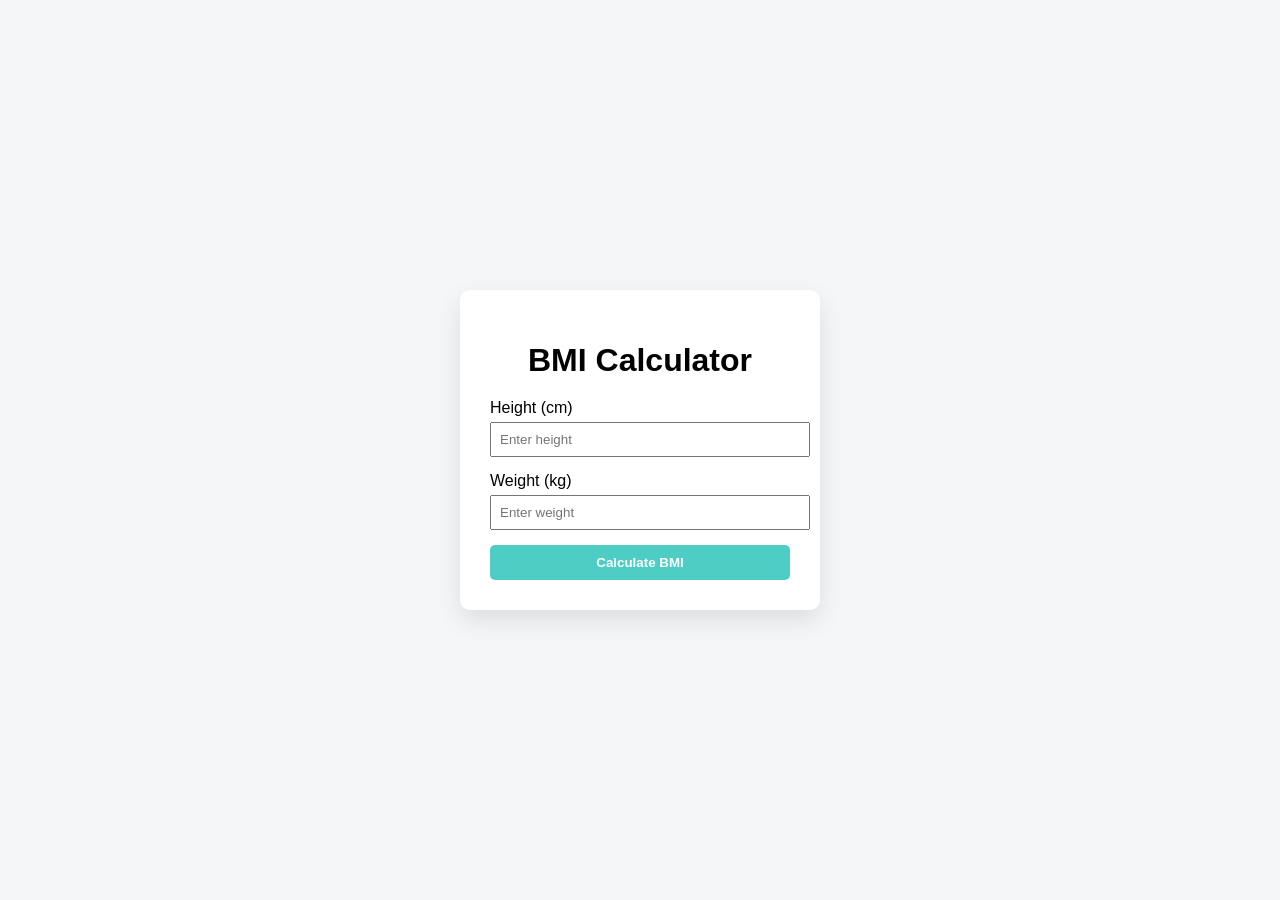
<file: 11_DOM/05_Projects/bmi-calculator/index.html>
<!doctype html>
<html lang="en">
  <head>
    <meta charset="UTF-8" />
    <title>BMI Calculator</title>
    <link rel="stylesheet" href="style.css" />
  </head>
  <body>
    <div class="container">
      <h1>BMI Calculator</h1>

      <form id="bmi-form">
        <div class="input-group">
          <label>Height (cm)</label>
          <input
            type="number"
            id="height"
            placeholder="Enter height"
            required
          />
        </div>

        <div class="input-group">
          <label>Weight (kg)</label>
          <input
            type="number"
            id="weight"
            placeholder="Enter weight"
            required
          />
        </div>

        <button type="submit">Calculate BMI</button>
      </form>

      <div id="result" class="hidden">
        <h2>Your BMI: <span id="bmi-value"></span></h2>
        <p id="bmi-status"></p>
      </div>
    </div>

    <script src="script.js"></script>
  </body>
</html>
</file>
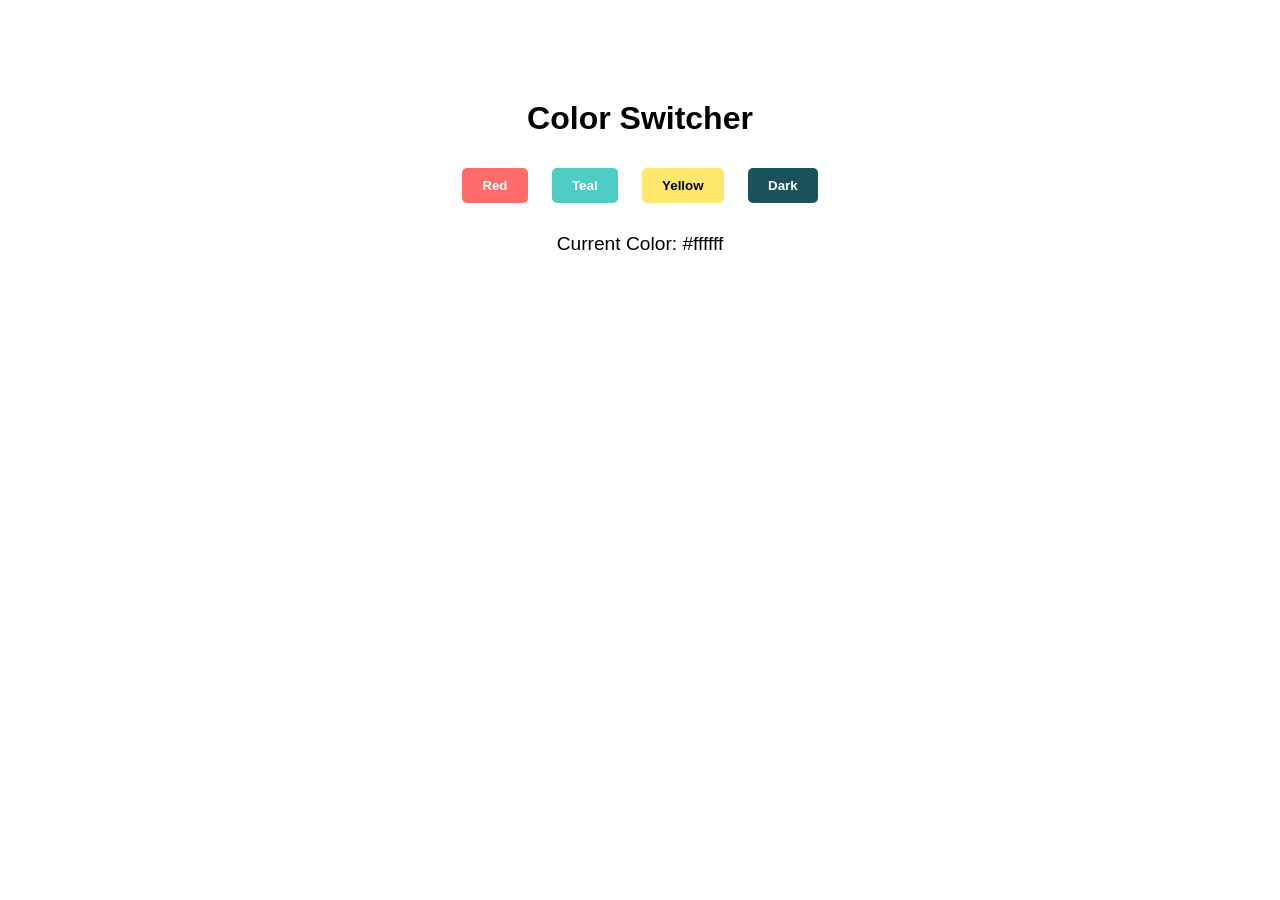
<file: 11_DOM/05_Projects/color-switcher/index.html>
<!doctype html>
<html lang="en">
  <head>
    <meta charset="UTF-8" />
    <title>Color Switcher</title>
    <link rel="stylesheet" href="style.css" />
  </head>
  <body>
    <div class="container">
      <h1>Color Switcher</h1>

      <div class="buttons">
        <button class="color-btn" data-color="#ff6b6b">Red</button>
        <button class="color-btn" data-color="#4ecdc4">Teal</button>
        <button class="color-btn" data-color="#ffe66d">Yellow</button>
        <button class="color-btn" data-color="#1a535c">Dark</button>
      </div>

      <p id="color-code">Current Color: #ffffff</p>
    </div>

    <script src="script.js"></script>
  </body>
</html>
</file>
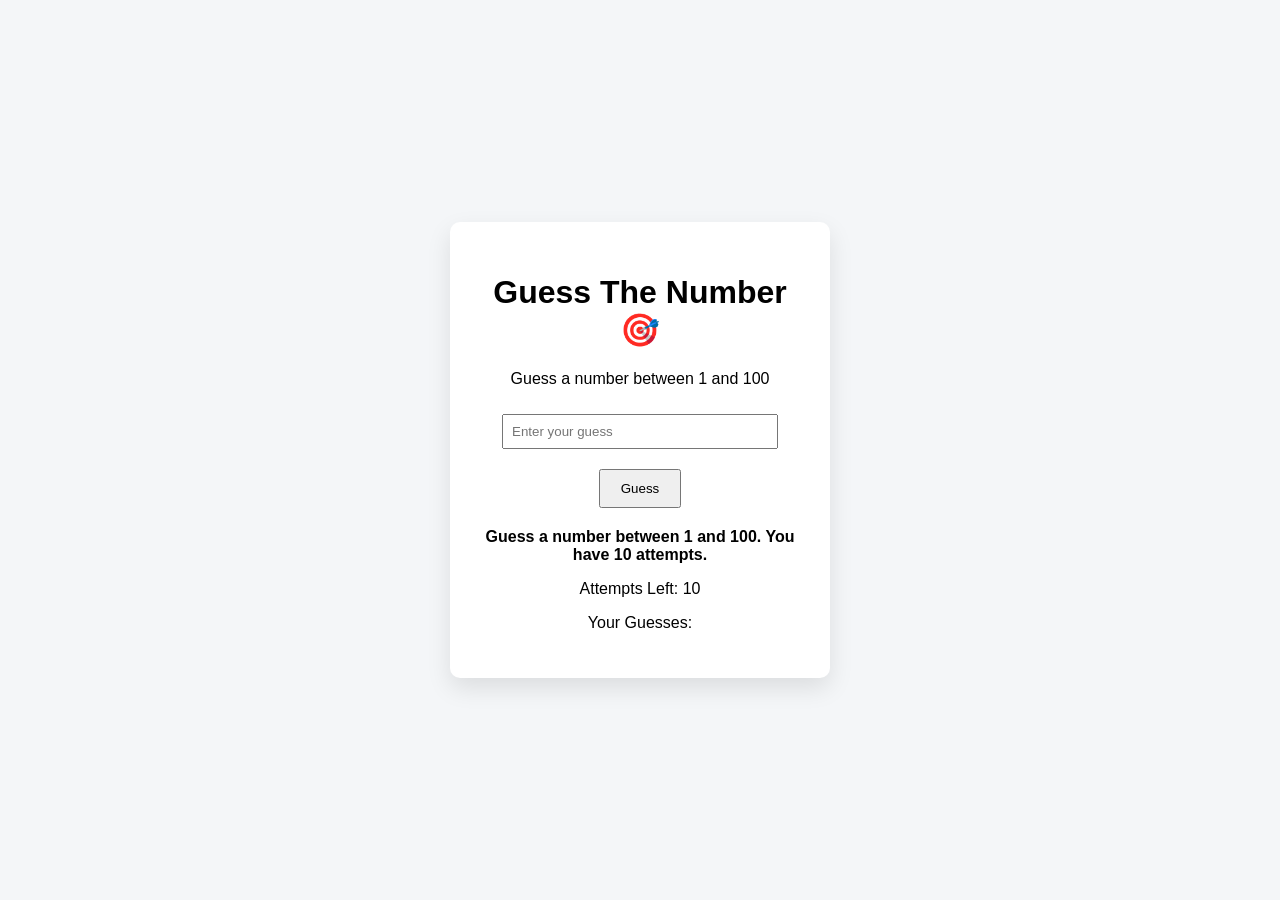
<file: 11_DOM/05_Projects/guess-number/index.html>
<!doctype html>
<html lang="en">
  <head>
    <meta charset="UTF-8" />
    <title>Guess The Number</title>
    <link rel="stylesheet" href="style.css" />
  </head>
  <body>
    <div class="container">
      <h1>Guess The Number 🎯</h1>
      <p>Guess a number between 1 and 100</p>

      <input type="number" id="guess-input" placeholder="Enter your guess" />
      <button id="guess-btn">Guess</button>

      <p id="message"></p>
      <p>Attempts Left: <span id="attempts">10</span></p>
      <p>Your Guesses: <span id="guesses"></span></p>

      <button id="restart-btn" class="hidden">Restart Game</button>
    </div>

    <script src="script.js"></script>
  </body>
</html>
</file>
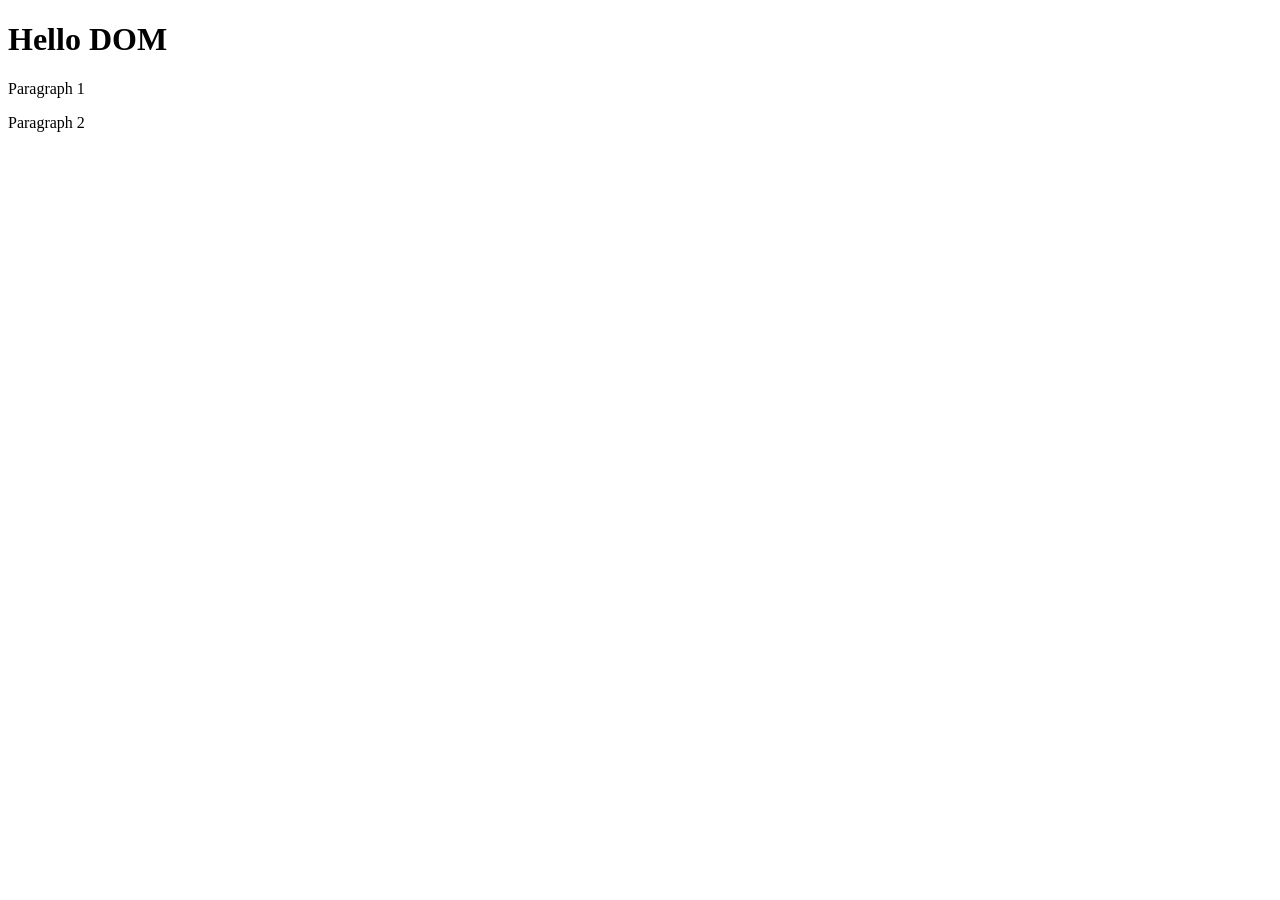
<file: 11_DOM/01_Select/select.html>
<!doctype html>
<html lang="en">
  <head>
    <meta charset="UTF-8" />
    <meta name="viewport" content="width=device-width, initial-scale=1.0" />
    <title>Select Elements</title>
  </head>
  <body>
    <h1 id="title">Hello DOM</h1>
    <p class="text">Paragraph 1</p>
    <p class="text">Paragraph 2</p>
    <script src="./select.js"></script>
  </body>
</html>
</file>
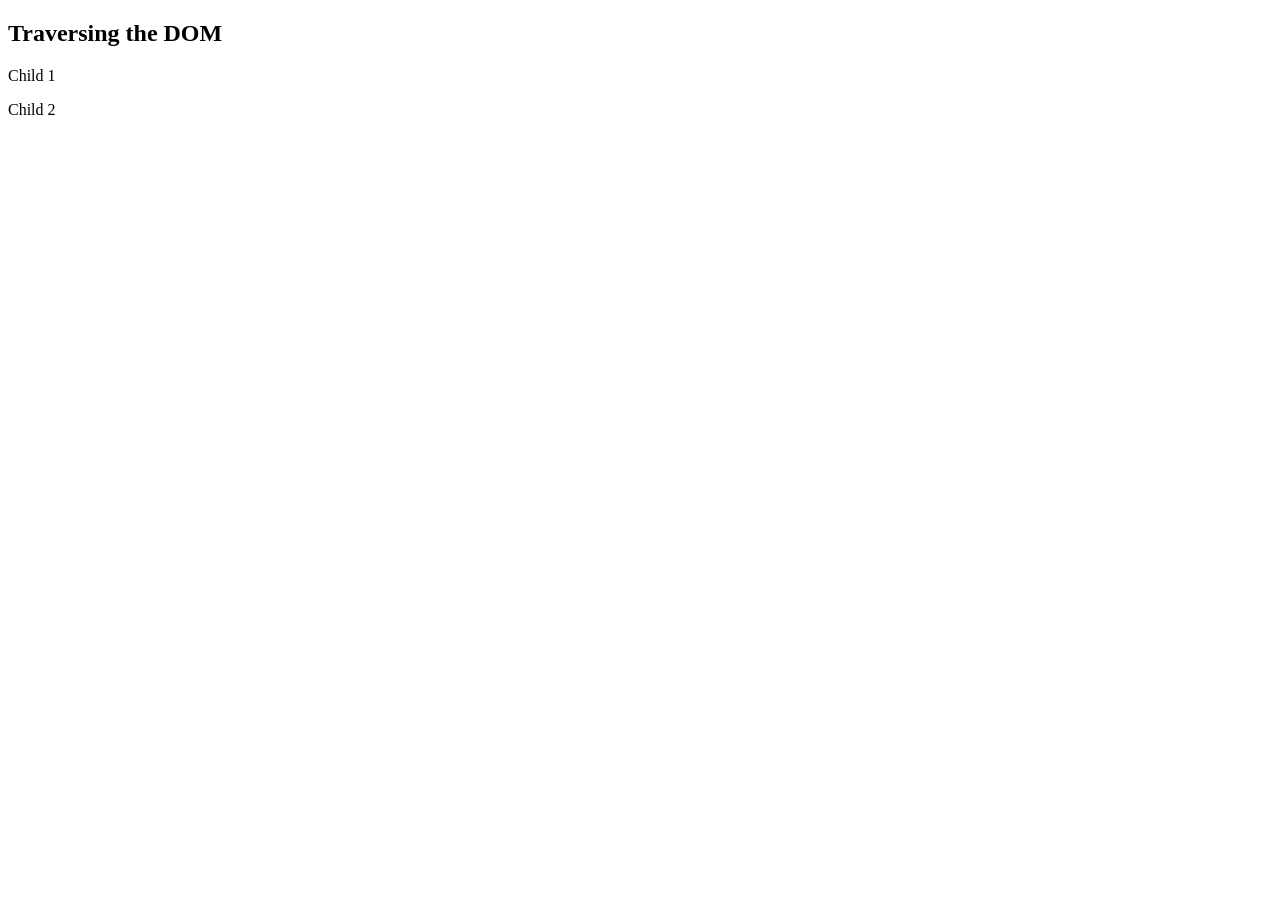
<file: 11_DOM/02_Traversing/traversing.html>
<!doctype html>
<html>
  <body>
    <div id="parent">
      <h2>Traversing the DOM</h2>
      <p>Child 1</p>
      <p>Child 2</p>
    </div>

    <script src="./traversing.js"></script>
  </body>
</html>
</file>
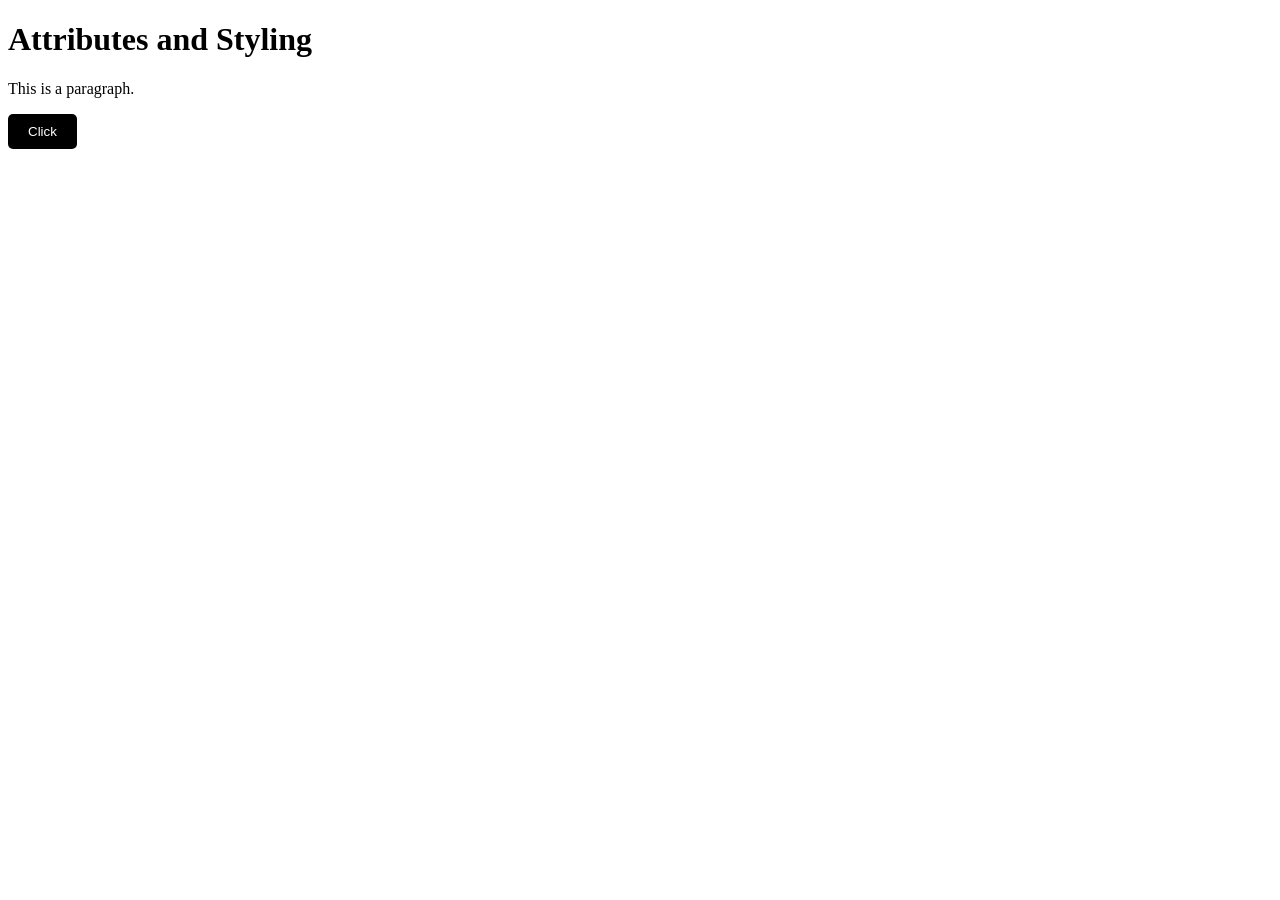
<file: 11_DOM/03_Manipulating-DOM/attribute-and-styling.html>
<!doctype html>
<html lang="en">
  <head>
    <meta charset="UTF-8" />
    <meta name="viewport" content="width=device-width, initial-scale=1.0" />
    <title>Attributes and Styling</title>
  </head>
  <body>
    <h1>Attributes and Styling</h1>
    <p id="paragraph">This is a paragraph.</p>
    <button id="btn" isLoading="true">Click</button>
    <script src="attribute-and-styling.js"></script>
  </body>
</html>
</file>
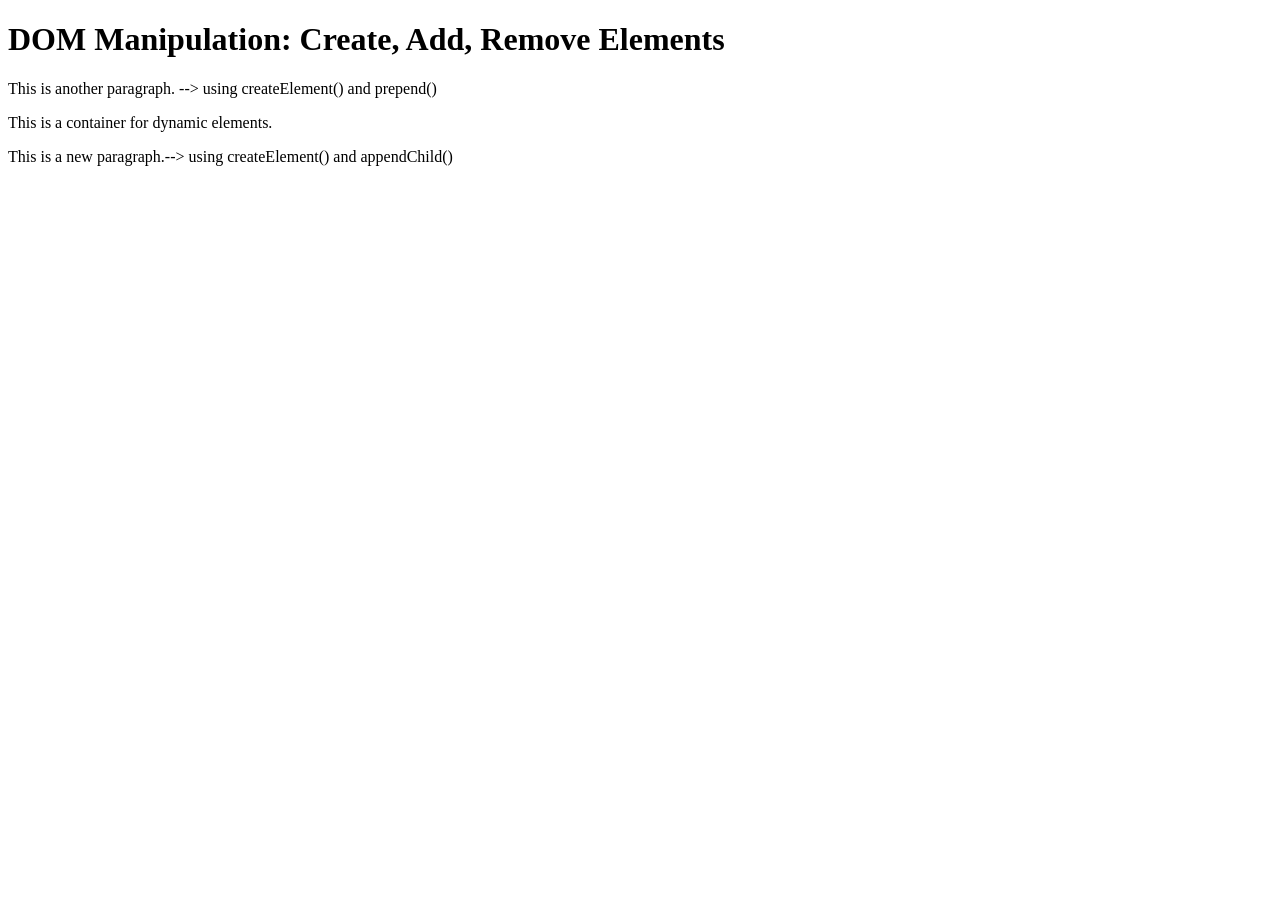
<file: 11_DOM/03_Manipulating-DOM/create-add-remove-elements.html>
<!doctype html>
<html lang="en">
  <head>
    <meta charset="UTF-8" />
    <meta name="viewport" content="width=device-width, initial-scale=1.0" />
    <title>Create Add Remove Elements</title>
  </head>
  <body>
    <h1>DOM Manipulation: Create, Add, Remove Elements</h1>

    <div id="container">
      <p>This is a container for dynamic elements.</p>
    </div>

   <ul id="list">
    <li>Item 1</li>
    <li id="remove">Item 2</li>
  </ul>


    <script src="create-add-remove-elements.js"></script>
    </script>
  </body>
</html>
</file>
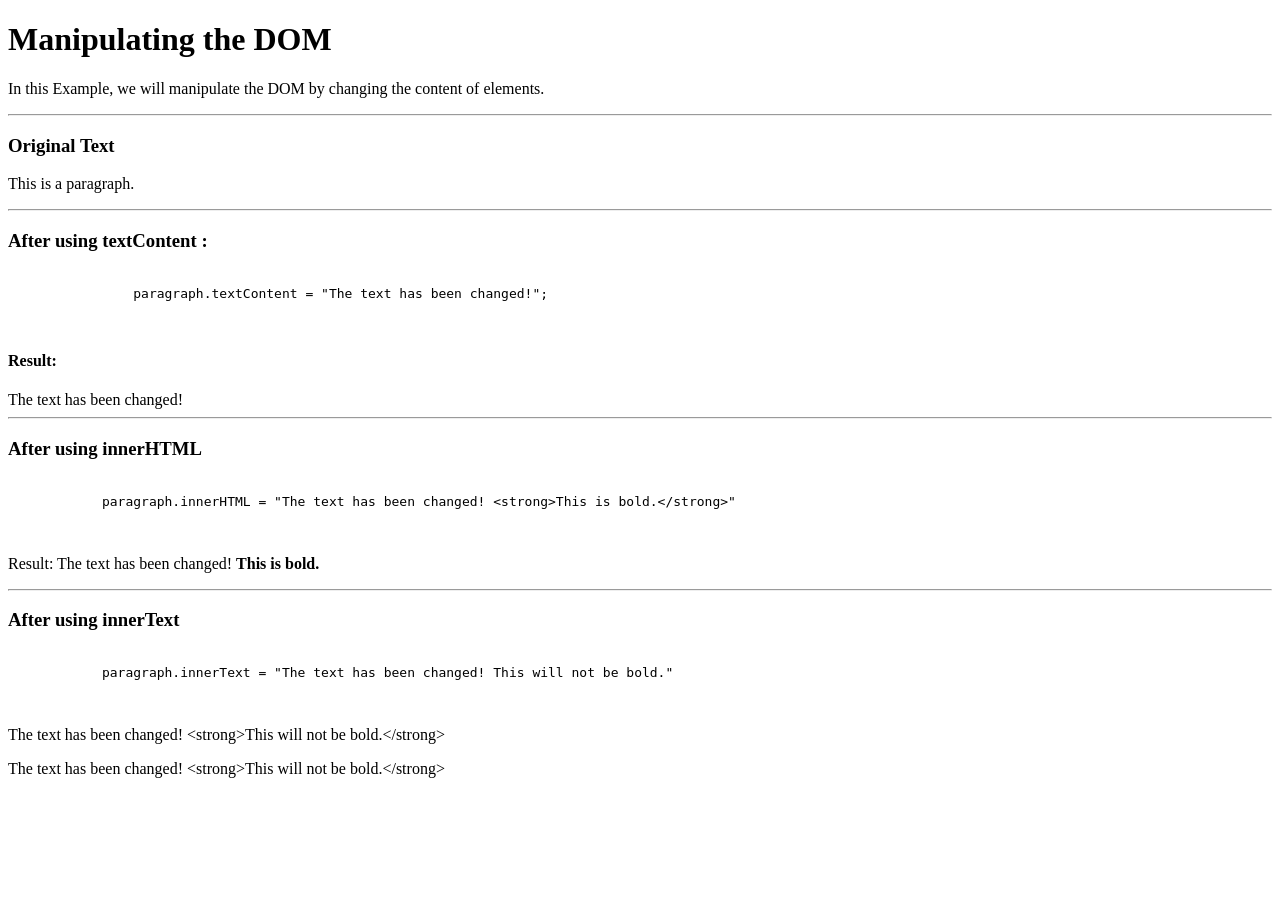
<file: 11_DOM/03_Manipulating-DOM/manipulating.html>
<!doctype html>
<html lang="en">
  <head>
    <meta charset="UTF-8" />
    <meta name="viewport" content="width=device-width, initial-scale=1.0" />
    <title>Manipulating the DOM</title>
  </head>
  <body>
    <h1>Manipulating the DOM</h1>
    <p>
      In this Example, we will manipulate the DOM by changing the content of
      elements.
    </p>
    <div>
      <hr />
      <h3>Original Text</h3>
      <p>This is a paragraph.</p>
      <hr />
      <span>
        <h3>After using textContent :</h3>
        <pre>
            <code>
                paragraph.textContent = "The text has been changed!";
            </code>
        </pre>
      </span>
      <span>
        <h4>Result:</h4>
        The text has been changed!</span
      >
      <hr />

      <h3>After using innerHTML</h3>
      <pre>
        <code>
            paragraph.innerHTML = "The text has been changed! &lt;strong&gt;This is bold.&lt;/strong&gt;"
        </code>
      </pre>
      <p>Result: The text has been changed! <strong>This is bold.</strong></p>

      <hr />
      <h3>After using innerText</h3>
      <pre>
        <code>
            paragraph.innerText = "The text has been changed! This will not be bold."
        </code>
      </pre>
      <p>
        The text has been changed! &lt;strong&gt;This will not be
        bold.&lt;/strong&gt;
      </p>
    </div>
    <!-- the paragraph element where dom manipulation will occur -->
    <p id="paragraph">This is a paragraph.</p>
    <!-- <button id="changeTextButton">Change Text</button> -->

    <script src="manipulating.js"></script>
  </body>
</html>
</file>
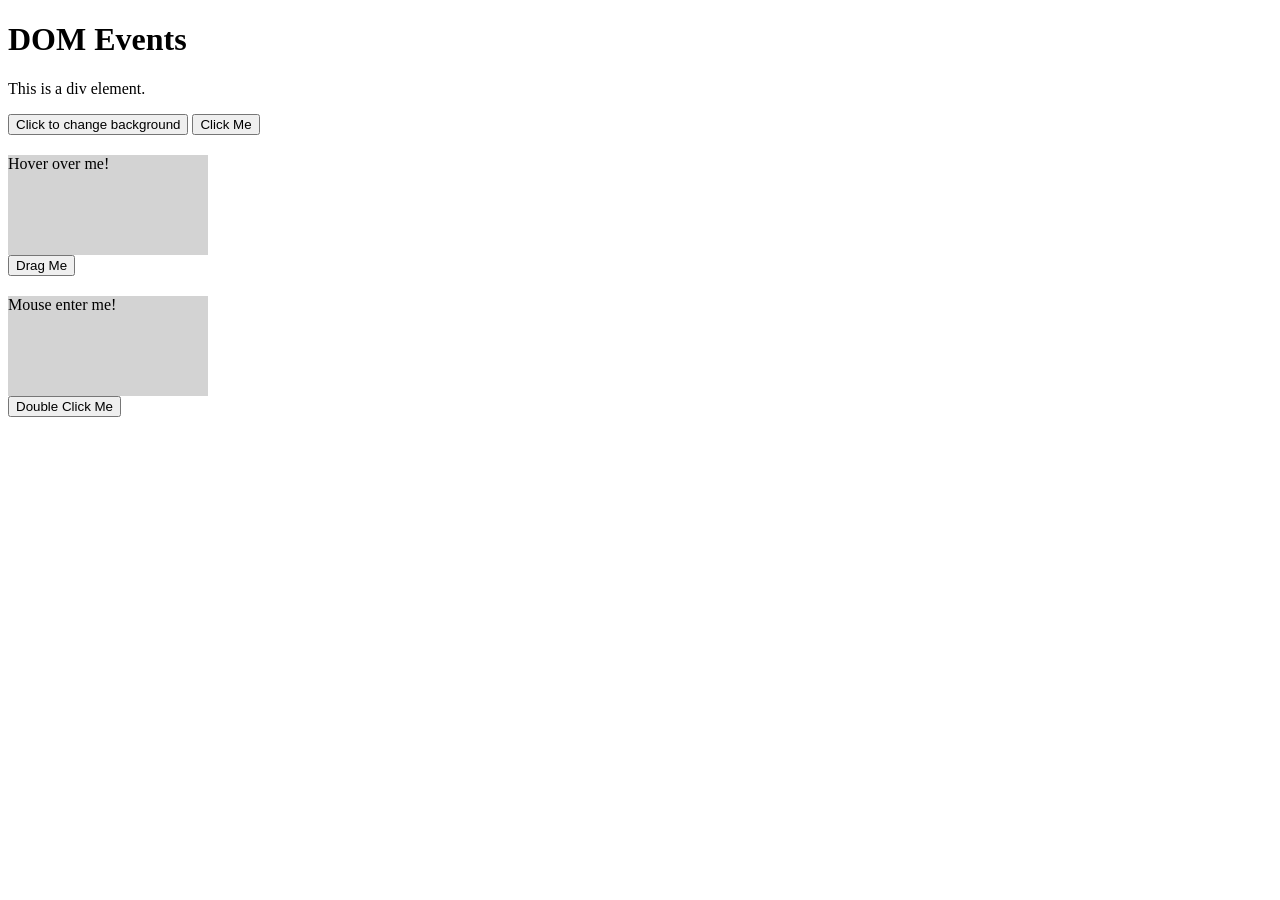
<file: 11_DOM/04_Events/Events-MouseEvents-KeyboardEvents/events.html>
<!doctype html>
<html lang="en">
  <head>
    <meta charset="UTF-8" />
    <meta name="viewport" content="width=device-width, initial-scale=1.0" />
    <title>Events - Mouse, Keyboard</title>
  </head>
  <body>
    <h1>DOM Events</h1>
    <div class="myDiv">
      <p>This is a div element.</p>
    </div>
    <button id="btn">Click to change background</button>
    <button id="clickBtn">Click Me</button>
    <p id="output"></p>

    <div
      id="hoverDiv"
      style="
        width: 200px;
        height: 100px;
        background-color: lightgray;
        margin-top: 20px;
      "
    >
      Hover over me!
    </div>

    <div>
      <button id="dragBtn">Drag Me</button>
    </div>

    <div
      id="enterDiv"
      style="
        width: 200px;
        height: 100px;
        background-color: lightgray;
        margin-top: 20px;
      "
    >
      Mouse enter me!
    </div>

    <button id="dblClickBtn">Double Click Me</button>

    <script src="events.js"></script>
    <script src="mouseEvents.js"></script>
    <script src="keyboardEvents.js"></script>
  </body>
</html>
</file>
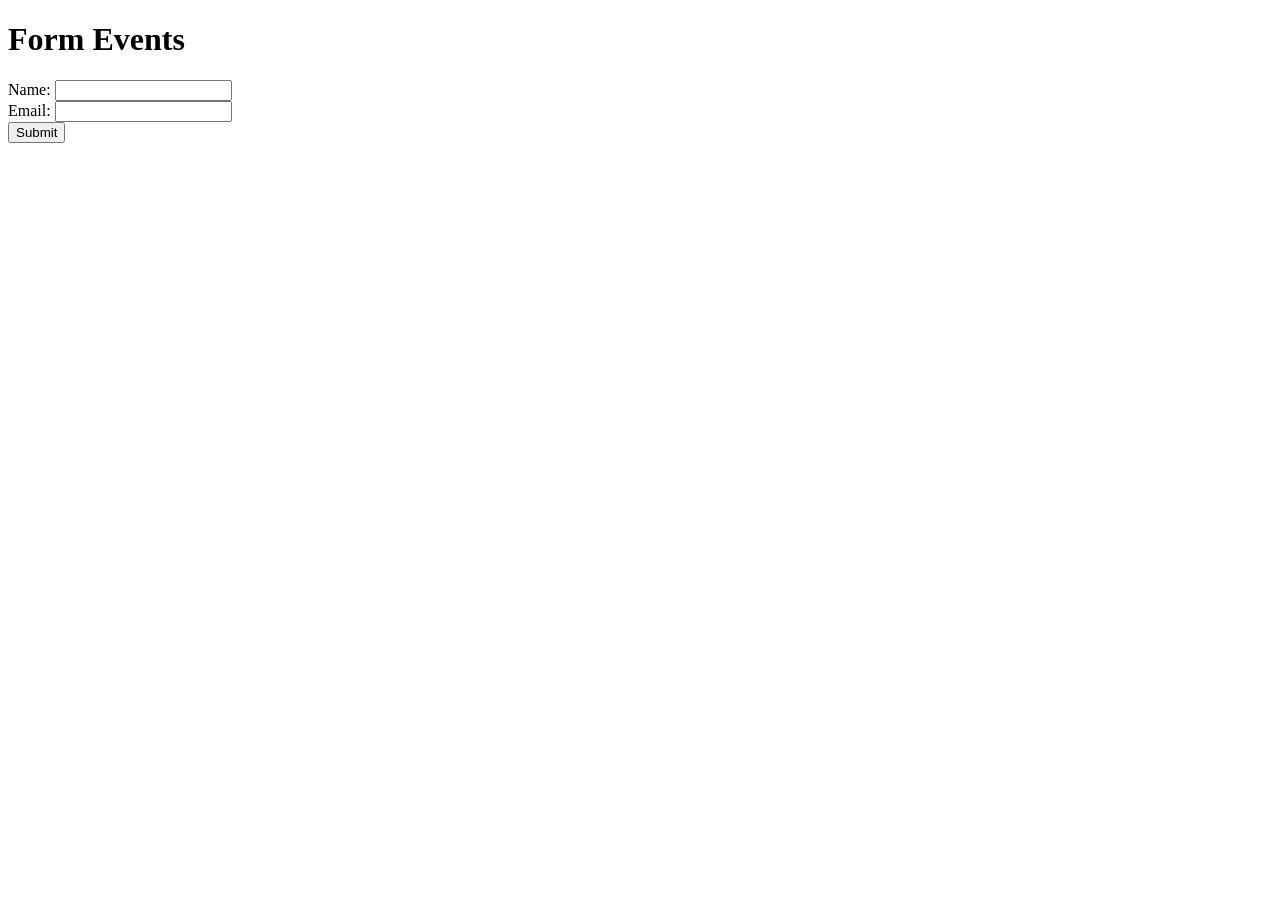
<file: 11_DOM/04_Events/FormEvents/formEvents.html>
<!doctype html>
<html lang="en">
  <head>
    <meta charset="UTF-8" />
    <meta name="viewport" content="width=device-width, initial-scale=1.0" />
    <title>Form Events</title>
  </head>
  <body>
    <div id="container">
      <h1>Form Events</h1>
      <form id="myForm">
        <label for="name">Name:</label>
        <input type="text" id="name" name="name" />
        <br />
        <label for="email">Email:</label>
        <input type="email" id="email" name="email" />
        <br />
        <button type="submit">Submit</button>
      </form>
    </div>
    <script src="formEvents.js"></script>
  </body>
</html>
</file>
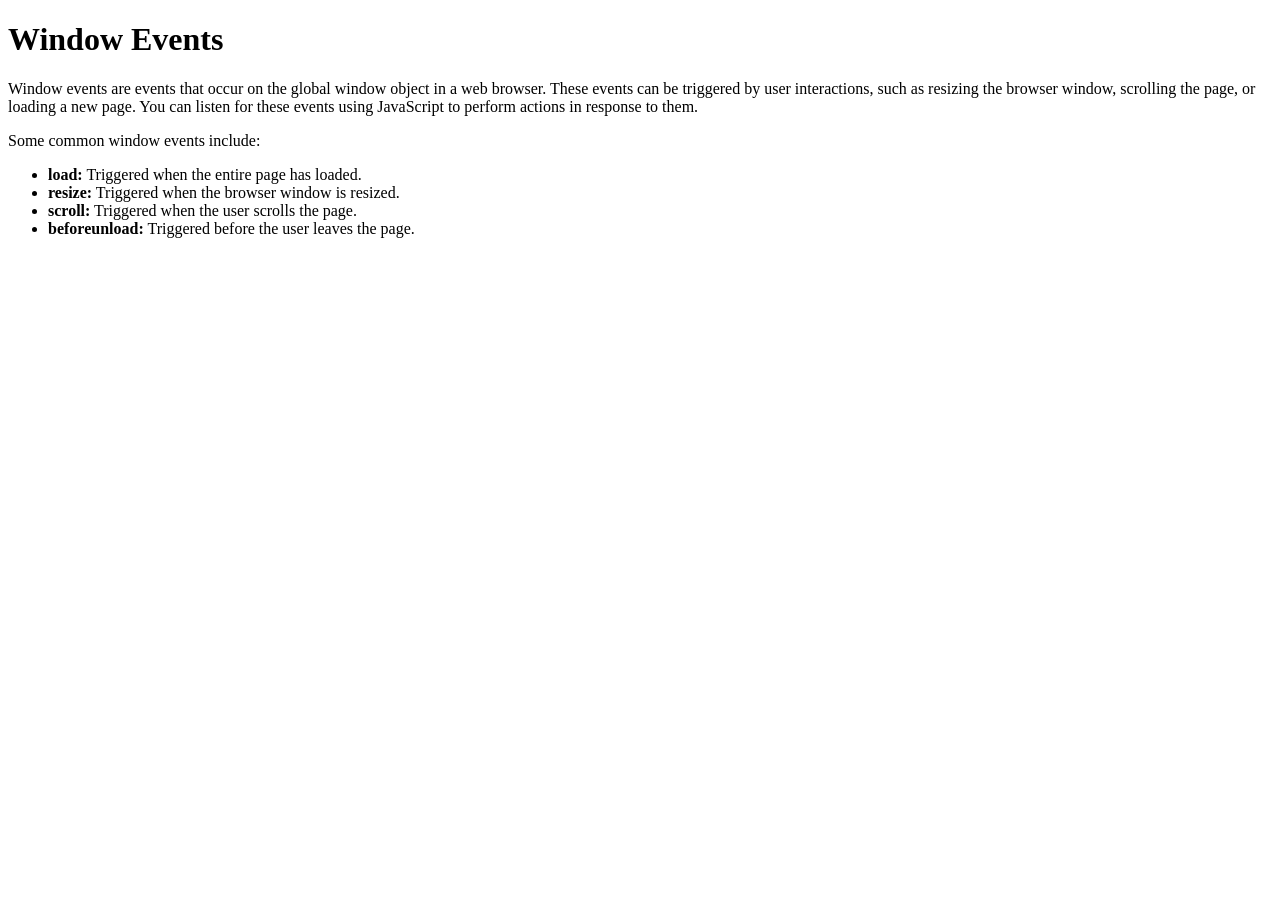
<file: 11_DOM/04_Events/WindowEvents/windowEvent.html>
<!doctype html>
<html lang="en">
  <head>
    <meta charset="UTF-8" />
    <meta name="viewport" content="width=device-width, initial-scale=1.0" />
    <title>Window Events</title>
  </head>
  <body>
    <div id="window-events">
        <h1>Window Events</h1>
        <p>
            Window events are events that occur on the global window object in a web
            browser. These events can be triggered by user interactions, such as
            resizing the browser window, scrolling the page, or loading a new page.
            You can listen for these events using JavaScript to perform actions in
            response to them.
        </p>
        <p>
            Some common window events include:
            <ul>
            <li><strong>load:</strong> Triggered when the entire page has loaded.</li>
            <li><strong>resize:</strong> Triggered when the browser window is resized.</li>
            <li><strong>scroll:</strong> Triggered when the user scrolls the page.</li>
            <li><strong>beforeunload:</strong> Triggered before the user leaves the page.</li>
            </ul>
        </p>
    </div>
    <script src="windowEvent.js"></script>
  </body>
</html>
</file>
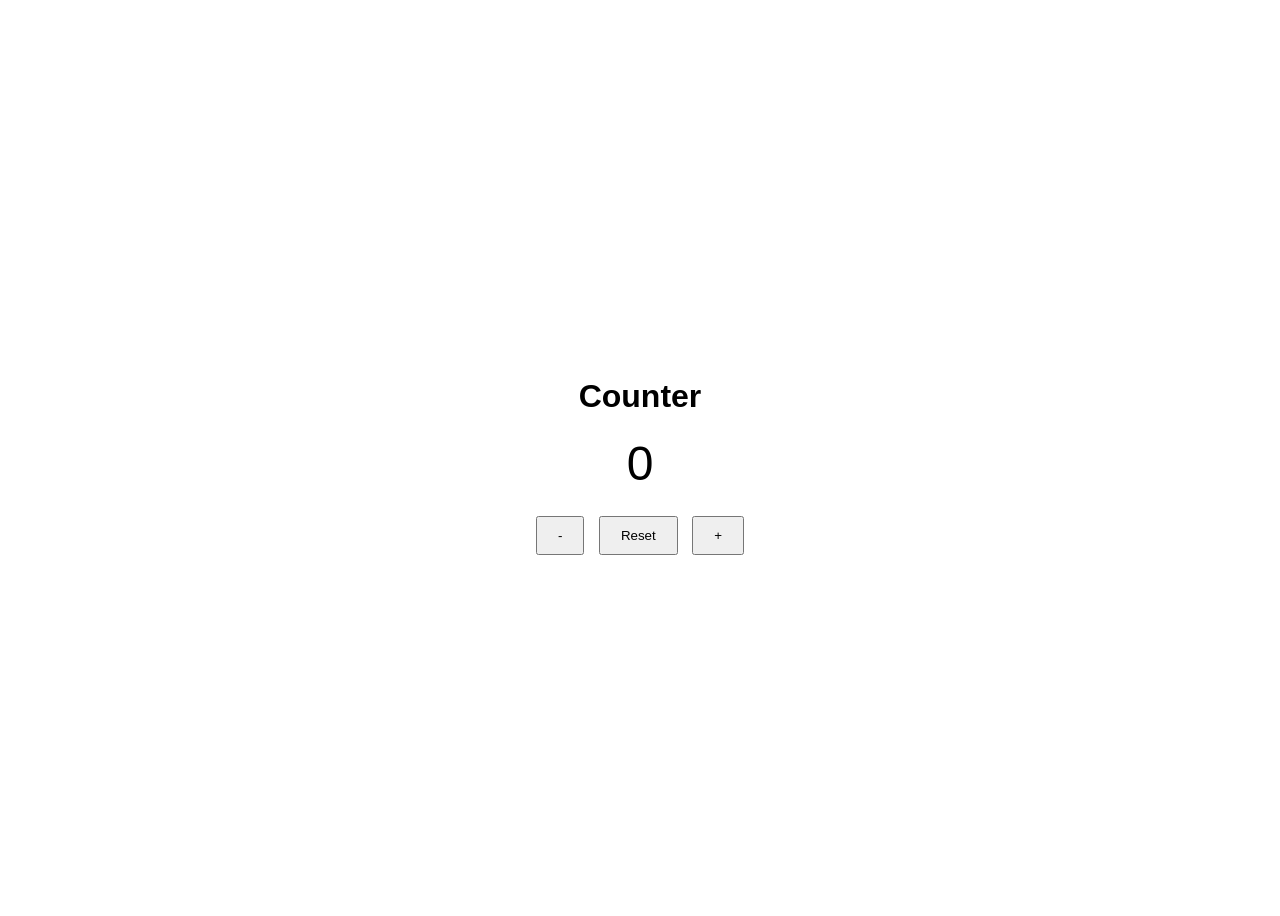
<file: 11_DOM/05_Projects/counter-app/counter.html>
<!doctype html>
<html lang="en">
  <head>
    <meta charset="UTF-8" />
    <title>Counter App</title>
    <link rel="stylesheet" href="counter.css" />
  </head>
  <body>
    <div class="container">
      <h1>Counter</h1>
      <p id="count">0</p>

      <div class="buttons">
        <button id="decrement">-</button>
        <button id="reset">Reset</button>
        <button id="increment">+</button>
      </div>
    </div>

    <script src="counter.js"></script>
  </body>
</html>
</file>
<file: 11_DOM/05_Projects/bmi-calculator/style.css>
body {
  margin: 0;
  font-family: Arial, sans-serif;
  background: #f4f6f8;
  display: flex;
  justify-content: center;
  align-items: center;
  height: 100vh;
}

.container {
  background: white;
  padding: 30px;
  border-radius: 10px;
  width: 300px;
  text-align: center;
  box-shadow: 0 10px 25px rgba(0, 0, 0, 0.1);
}

h1 {
  margin-bottom: 20px;
}

.input-group {
  margin-bottom: 15px;
  text-align: left;
}

input {
  width: 100%;
  padding: 8px;
  margin-top: 5px;
}

button {
  width: 100%;
  padding: 10px;
  background: #4ecdc4;
  border: none;
  color: white;
  font-weight: bold;
  cursor: pointer;
  border-radius: 5px;
}

#result {
  margin-top: 20px;
}

.hidden {
  display: none;
}
</file>
<file: 11_DOM/05_Projects/color-switcher/style.css>
body {
  margin: 0;
  font-family: Arial, sans-serif;
  transition: background 0.3s ease;
}

.container {
  text-align: center;
  margin-top: 100px;
}

.buttons {
  margin: 20px 0;
}

.color-btn {
  padding: 10px 20px;
  margin: 10px;
  border: none;
  cursor: pointer;
  color: white;
  font-weight: bold;
  border-radius: 5px;
}

/* Button Colors */
.color-btn:nth-child(1) {
  background: #ff6b6b;
}
.color-btn:nth-child(2) {
  background: #4ecdc4;
}
.color-btn:nth-child(3) {
  background: #ffe66d;
  color: black;
}
.color-btn:nth-child(4) {
  background: #1a535c;
}

#color-code {
  font-size: 1.2rem;
  margin-top: 20px;
}
</file>
<file: 11_DOM/05_Projects/guess-number/style.css>
body {
  margin: 0;
  font-family: Arial, sans-serif;
  background: #f4f6f8;
  display: flex;
  justify-content: center;
  align-items: center;
  height: 100vh;
}

.container {
  text-align: center;
  background: white;
  padding: 30px;
  border-radius: 10px;
  width: 320px;
  box-shadow: 0 10px 25px rgba(0, 0, 0, 0.1);
}

input {
  padding: 8px;
  width: 80%;
  margin: 10px 0;
}

button {
  padding: 10px 20px;
  margin: 10px;
  cursor: pointer;
}

.hidden {
  display: none;
}

#message {
  font-weight: bold;
  margin-top: 10px;
}
</file>
<file: 11_DOM/05_Projects/counter-app/counter.css>
body {
  font-family: Arial;
  display: flex;
  justify-content: center;
  align-items: center;
  height: 100vh;
}

.container {
  text-align: center;
}

#count {
  font-size: 3rem;
  margin: 20px 0;
}

button {
  padding: 10px 20px;
  margin: 5px;
  cursor: pointer;
}
</file>
